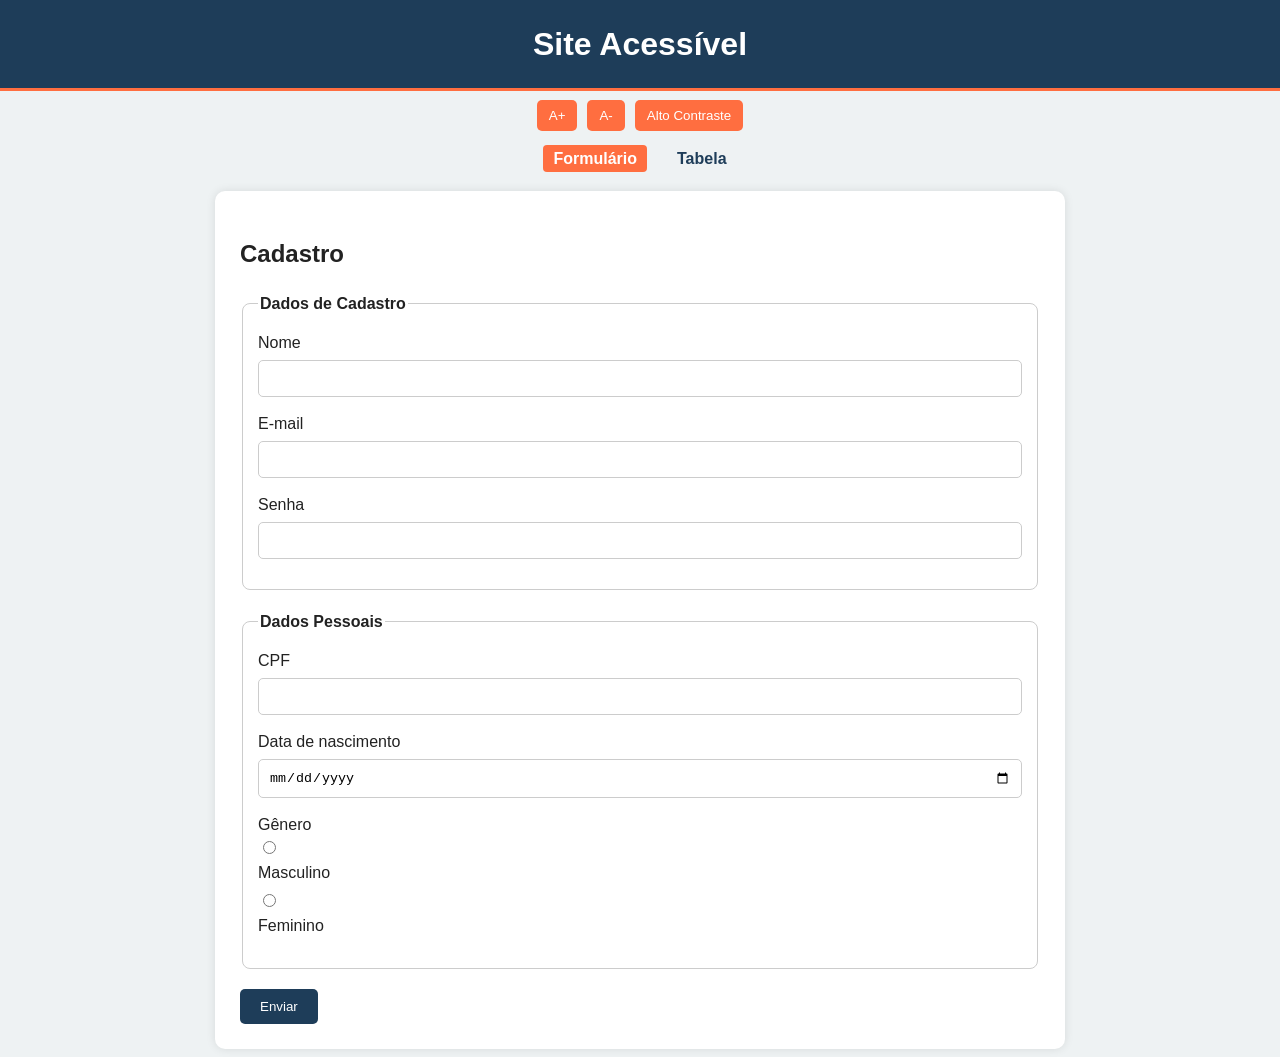
<file: index.html>
<!DOCTYPE html>
<html lang="pt-BR">
<head>
  <meta charset="UTF-8">
  <title>Formulário Acessível</title>
  <link rel="stylesheet" href="styles.css">
</head>
<body>

<h1 class="titulo-principal">Site Acessível</h1>

<div class="acessibilidade" aria-label="Controles de acessibilidade">
  <button id="aumentar-fonte">A+</button>
  <button id="diminuir-fonte">A-</button>
  <button id="contraste">Alto Contraste</button>
</div>

<nav aria-label="Navegação principal">
  <ul class="menu">
    <li><a href="index.html" aria-current="page">Formulário</a></li>
    <li><a href="tabela.html">Tabela</a></li>
  </ul>
</nav>

<main>
  <h2>Cadastro</h2>

  <form id="formulario" novalidate>

    <fieldset>
      <legend>Dados de Cadastro</legend>

      <div class="campo">
        <label for="nome">Nome</label>
        <input type="text" id="nome" aria-required="true" aria-describedby="erro-nome">
        <span id="erro-nome" class="erro"></span>
      </div>

      <div class="campo">
        <label for="email">E-mail</label>
        <input type="email" id="email" aria-required="true" aria-describedby="erro-email">
        <span id="erro-email" class="erro"></span>
      </div>

      <div class="campo">
        <label for="senha">Senha</label>
        <input type="password" id="senha" aria-required="true" aria-describedby="erro-senha">
        <span id="erro-senha" class="erro"></span>
      </div>

    </fieldset>

    <fieldset>
      <legend>Dados Pessoais</legend>

      <div class="campo">
        <label for="cpf">CPF</label>
        <input type="text" id="cpf" aria-required="true" aria-describedby="erro-cpf">
        <span id="erro-cpf" class="erro"></span>
      </div>

      <div class="campo">
        <label for="data">Data de nascimento</label>
        <input type="date" id="data" aria-required="true" aria-describedby="erro-data">
        <span id="erro-data" class="erro"></span>
      </div>

      <div class="campo">
        <span>Gênero</span>
        <div>
          <input type="radio" id="masc" name="genero" value="masculino" aria-describedby="erro-genero">
          <label for="masc">Masculino</label>
        </div>
        <div>
          <input type="radio" id="fem" name="genero" value="feminino">
          <label for="fem">Feminino</label>
        </div>
        <span id="erro-genero" class="erro"></span>
      </div>

    </fieldset>

    <button type="submit">Enviar</button>

  </form>
</main>

<script src="script.js"></script>
</body>
</html>
</file>
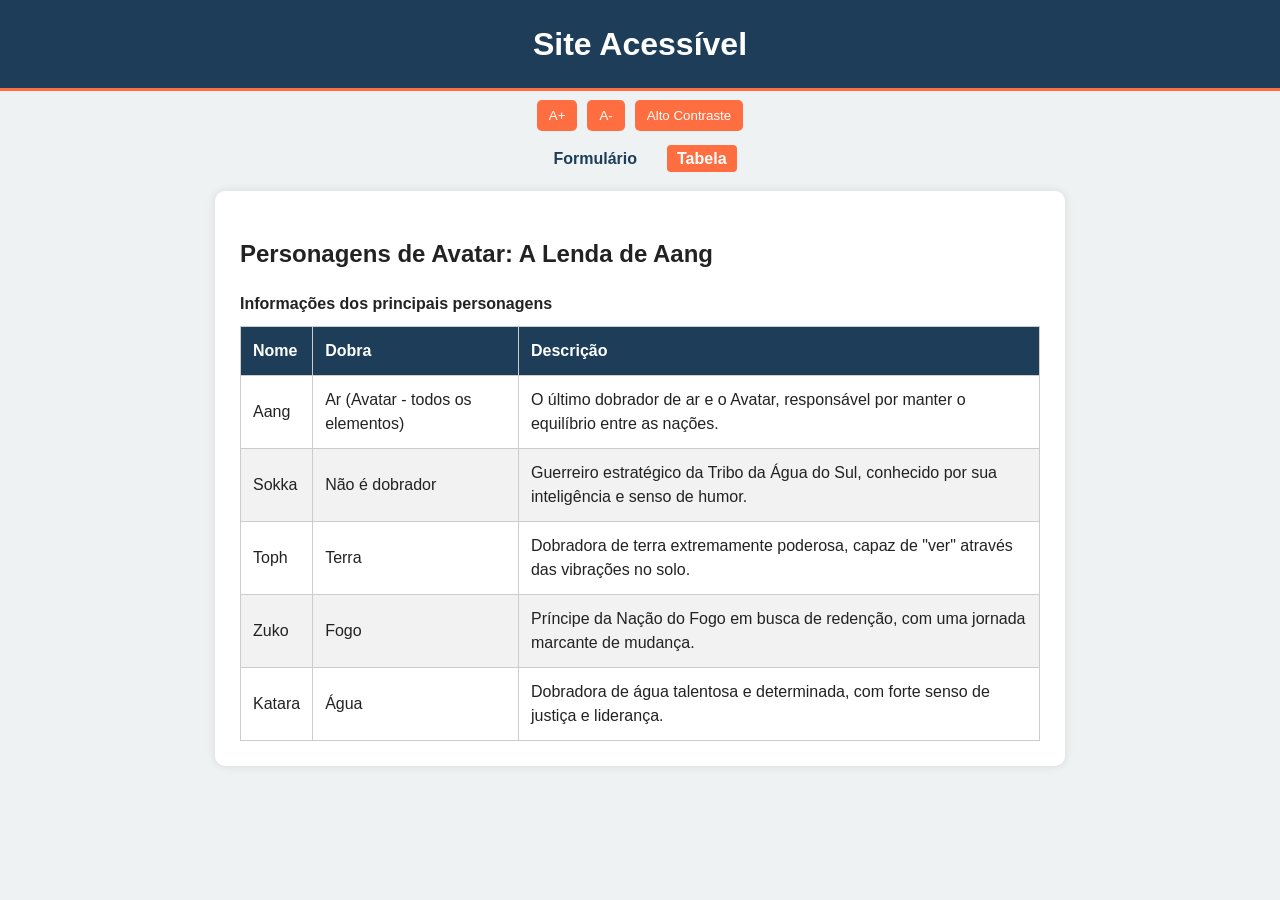
<file: tabela.html>
<!DOCTYPE html>
<html lang="pt-BR">
<head>
  <meta charset="UTF-8">
  <title>Tabela - Avatar</title>
  <link rel="stylesheet" href="styles.css">
</head>
<body>

<h1 class="titulo-principal">Site Acessível</h1>

<div class="acessibilidade" aria-label="Controles de acessibilidade">
  <button id="aumentar-fonte">A+</button>
  <button id="diminuir-fonte">A-</button>
  <button id="contraste">Alto Contraste</button>
</div>

<nav aria-label="Navegação principal">
  <ul class="menu">
    <li><a href="index.html">Formulário</a></li>
    <li><a href="tabela.html" aria-current="page">Tabela</a></li>
  </ul>
</nav>

<main>
  <h2>Personagens de Avatar: A Lenda de Aang</h2>

  <table>
    <caption>Informações dos principais personagens</caption>
    <thead>
      <tr>
        <th scope="col">Nome</th>
        <th scope="col">Dobra</th>
        <th scope="col">Descrição</th>
      </tr>
    </thead>
    <tbody>
      <tr>
        <td>Aang</td>
        <td>Ar (Avatar - todos os elementos)</td>
        <td>O último dobrador de ar e o Avatar, responsável por manter o equilíbrio entre as nações.</td>
      </tr>
      <tr>
        <td>Sokka</td>
        <td>Não é dobrador</td>
        <td>Guerreiro estratégico da Tribo da Água do Sul, conhecido por sua inteligência e senso de humor.</td>
      </tr>
      <tr>
        <td>Toph</td>
        <td>Terra</td>
        <td>Dobradora de terra extremamente poderosa, capaz de "ver" através das vibrações no solo.</td>
      </tr>
      <tr>
        <td>Zuko</td>
        <td>Fogo</td>
        <td>Príncipe da Nação do Fogo em busca de redenção, com uma jornada marcante de mudança.</td>
      </tr>
      <tr>
        <td>Katara</td>
        <td>Água</td>
        <td>Dobradora de água talentosa e determinada, com forte senso de justiça e liderança.</td>
      </tr>
    </tbody>
  </table>
</main>

<script src="script.js"></script>
</body>
</html>
</file>
<file: styles.css>
body {
  font-family: Arial, sans-serif;
  background-color: #eef2f3;
  color: #222;
  padding: 0;
  margin-top: 100px; /* espaço para h1 fixo */
  line-height: 1.5;
}

.titulo-principal {
  position: fixed;
  top: 0;
  left: 0;
  width: 100%;
  text-align: center;
  background-color: #1e3d59;
  color: #fff;
  padding: 20px 0;
  margin: 0;
  border-bottom: 3px solid #ff6e40;
  z-index: 1000;
}

/* Nav */
.menu {
  list-style: none;
  display: flex;
  justify-content: center;
  gap: 20px;
  padding: 0;
  margin-bottom: 20px;
}

.menu a {
  text-decoration: none;
  color: #1e3d59;
  font-weight: bold;
  padding: 5px 10px;
  border-radius: 4px;
}

.menu a:hover,
.menu a[aria-current="page"] {
  background-color: #ff6e40;
  color: #fff;
}

/* Main */
main {
  max-width: 800px;
  margin: auto;
  background: #fff;
  padding: 25px;
  border-radius: 10px;
  box-shadow: 0 0 10px rgba(0,0,0,0.1);
}

/* Fieldset */
fieldset {
  border: 1px solid #ccc;
  margin-bottom: 20px;
  padding: 15px;
  border-radius: 8px;
}

legend {
  font-weight: bold;
}

/* Form */
.campo {
  margin-bottom: 15px;
}

label {
  display: block;
  margin-bottom: 5px;
}

input[type="text"],
input[type="email"],
input[type="password"],
input[type="date"] {
  width: 100%;
  padding: 10px;
  box-sizing: border-box;
  border-radius: 5px;
  border: 1px solid #ccc;
}

input.erro-input {
  border: 2px solid red;
}

.erro {
  color: red;
  font-size: 0.9em;
  min-height: 18px;
}

/* Buttons */
button {
  padding: 10px 20px;
  background-color: #1e3d59;
  color: #fff;
  border: none;
  cursor: pointer;
  border-radius: 5px;
}

button:hover {
  background-color: #ff6e40;
}

/* Botões de acessibilidade */
.acessibilidade {
  display: flex;
  justify-content: center;
  gap: 10px;
  margin: 10px 0;
}

.acessibilidade button {
  width: auto;
  background-color: #ff6e40;
  color: #fff;
  border: none;
  padding: 8px 12px;
  border-radius: 5px;
  cursor: pointer;
}

.acessibilidade button:focus {
  outline: 2px solid #1e3d59;
}

/* Tabela */
table {
  width: 100%;
  border-collapse: collapse;
  margin-top: 20px;
}

caption {
  text-align: left;
  font-weight: bold;
  margin-bottom: 10px;
}

th, td {
  border: 1px solid #ccc;
  padding: 12px;
  text-align: left;
}

th {
  background-color: #1e3d59;
  color: #fff;
}

tr:nth-child(even) td {
  background-color: #f2f2f2;
}

/* Alto contraste */
.alto-contraste {
  background-color: #000;
  color: #fff;
}

.alto-contraste a {
  color: #00ffff;
}

.alto-contraste table th {
  background-color: #222;
}

.alto-contraste table td {
  background-color: #000;
}
</file>
